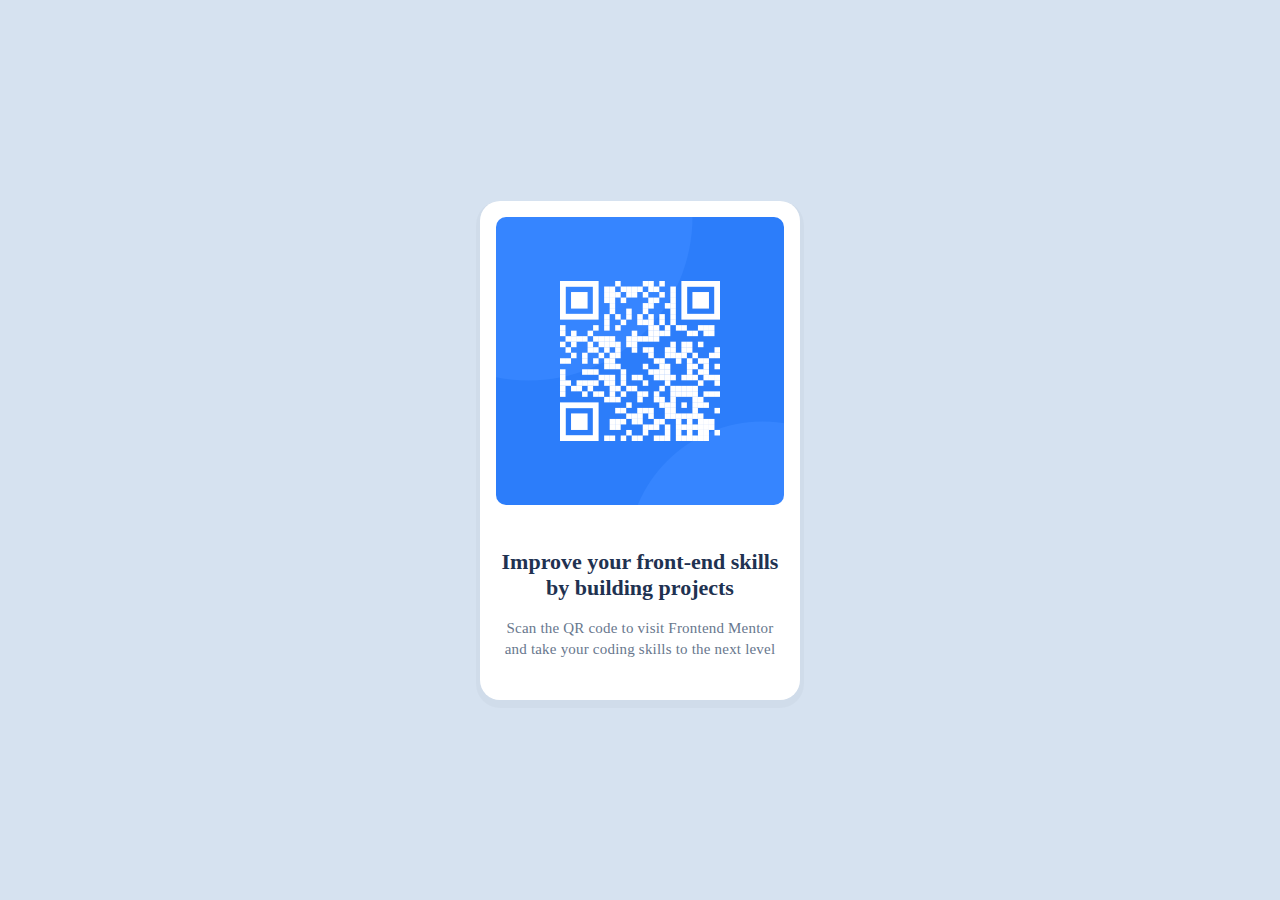
<file: index.html>
<!DOCTYPE html>
<html lang="en">
  <head>
    <meta charset="UTF-8" />
    <meta name="viewport" content="width=device-width, initial-scale=1.0" />
    <link rel="preconnect" href="https://fonts.googleapis.com" />
    <link rel="preconnect" href="https://fonts.gstatic.com" crossorigin />
    <link
      href="https://fonts.googleapis.com/css2?family=Outfit:wght@100..900&display=swap"
      rel="stylesheet"
    />
    <link
      rel="icon"
      type="image/png"
      sizes="32x32"
      href="./images/favicon-32x32.png"
    />
    <link rel="stylesheet" href="/styles/css/style.css" />
    <title>Frontend Mentor | QR code component</title>
  </head>
  <body>
    <div class="container">
      <div class="card">
        <div class="card-image">
          <img src="/images/image-qr-code.png" alt="qr-code" />
        </div>
        <div class="card-text">
          <h3>Improve your front-end skills by building projects</h3>
          <p>
            Scan the QR code to visit Frontend Mentor and take your coding
            skills to the next level
          </p>
        </div>
      </div>
    </div>

    <!-- <div class="attribution">
      Challenge by
      <a href="https://www.frontendmentor.io?ref=challenge" target="_blank"
        >Frontend Mentor</a
      >. Coded by <a href="#">Your Name Here</a>.
    </div> -->
  </body>
</html>
</file>
<file: styles/css/style.css>
* {
  padding: 0;
  margin: 0;
  box-sizing: border-box;
}

body {
  font-size: "Outfit", sans-serif;
  font-family: 15px;
  background-color: #f4f4f4;
  height: 100vh;
  display: flex;
  justify-content: center;
  align-items: center;
}

.container {
  width: 100%;
  height: 100%;
  background-color: hsl(212, 45%, 89%);
  display: flex;
  justify-content: center;
  align-items: center;
}

.card {
  background-color: hsl(0, 0%, 100%);
  box-shadow: 0px 4px 0px 4px rgba(0, 0, 0, 0.025);
  border-radius: 20px;
  width: 320px;
  height: 499px;
  display: flex;
  justify-content: center;
  align-items: center;
  flex-direction: column;
  justify-content: space-between;
  padding-top: 16px;
  gap: 24px;
}

.card-image img {
  object-fit: cover;
  width: 288px;
  height: 288px;
  border-radius: 10px;
}

.card-text {
  width: 288px;
  text-align: center;
  margin: 0 16px;
}

.card-text h3 {
  font-weight: 700;
  color: hsl(218, 44%, 22%);
  font-size: 22px;
  line-height: 1.2;
  margin-bottom: 16px;
}

.card-text p {
  font-weight: 400;
  color: hsl(216, 15%, 48%);
  font-size: 15px;
  line-height: 1.4;
  letter-spacing: 0.2px;
  margin-bottom: 40px;
}
</file>
